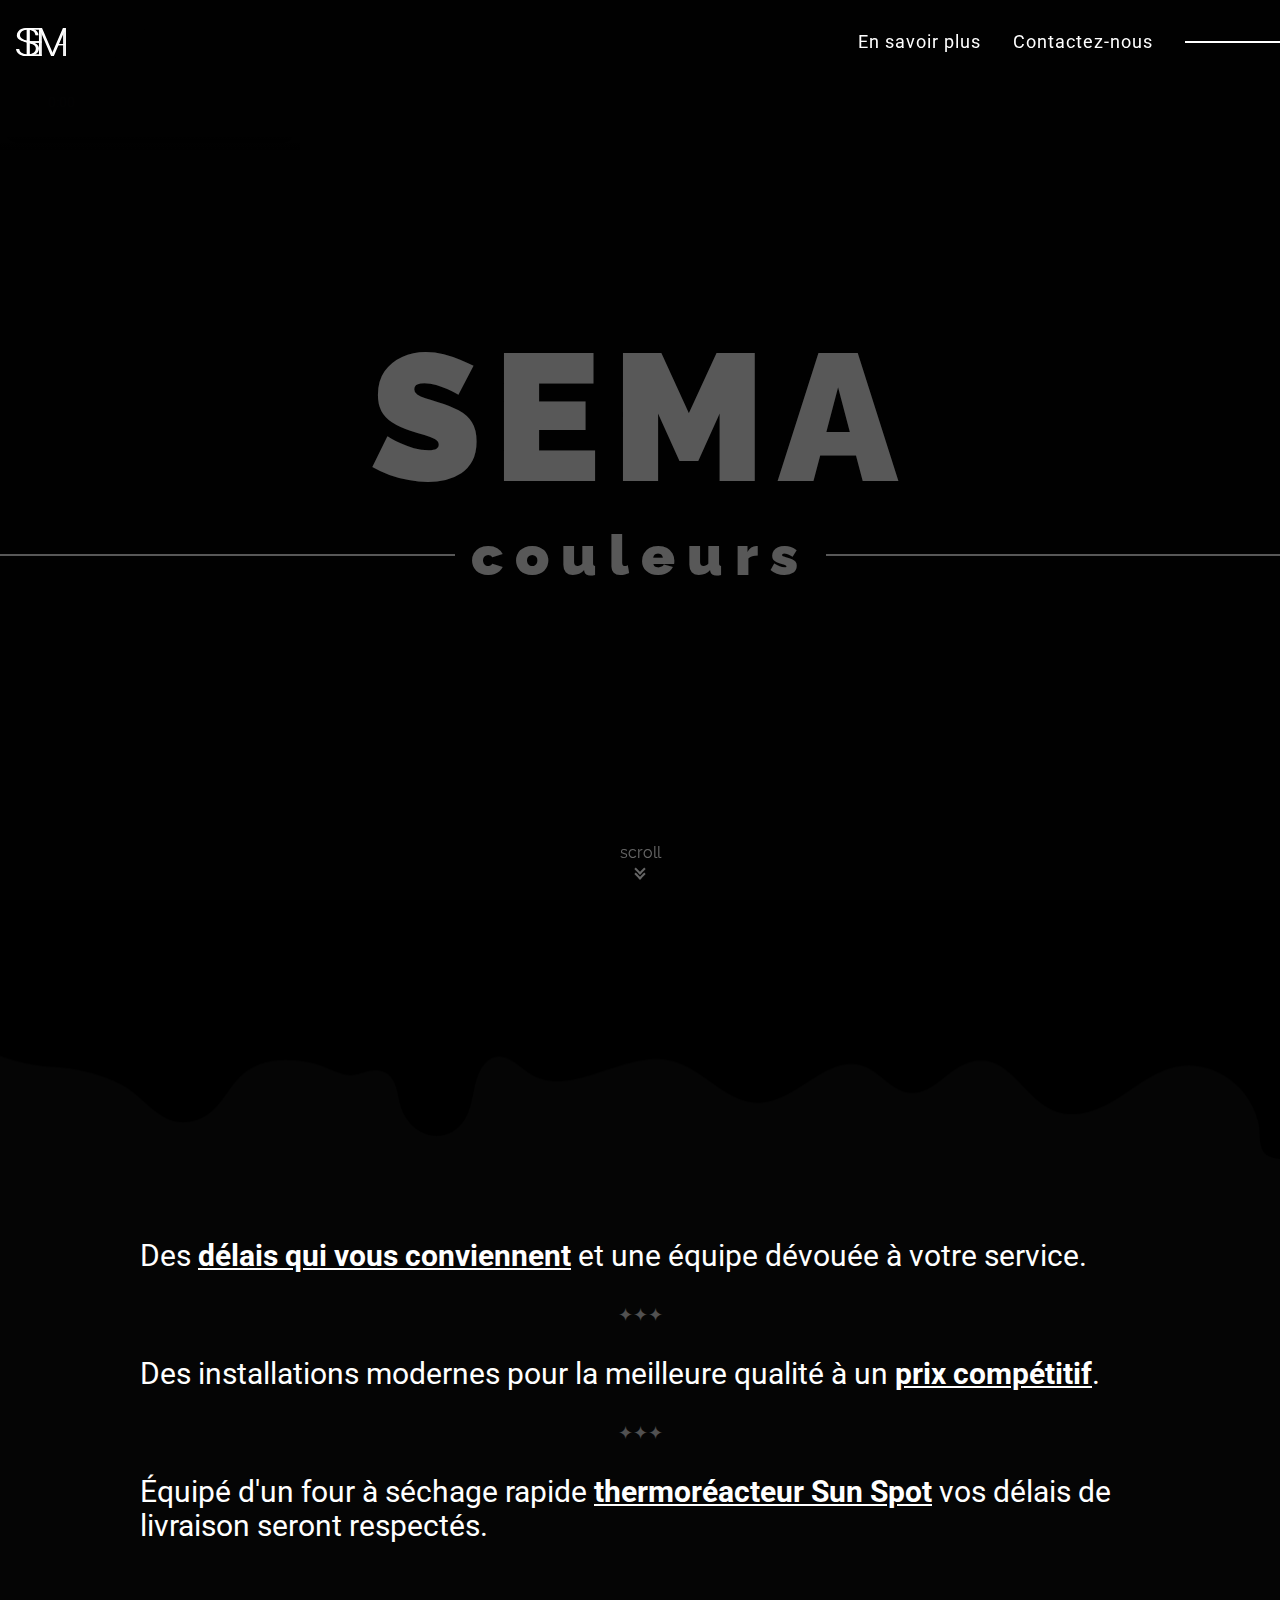
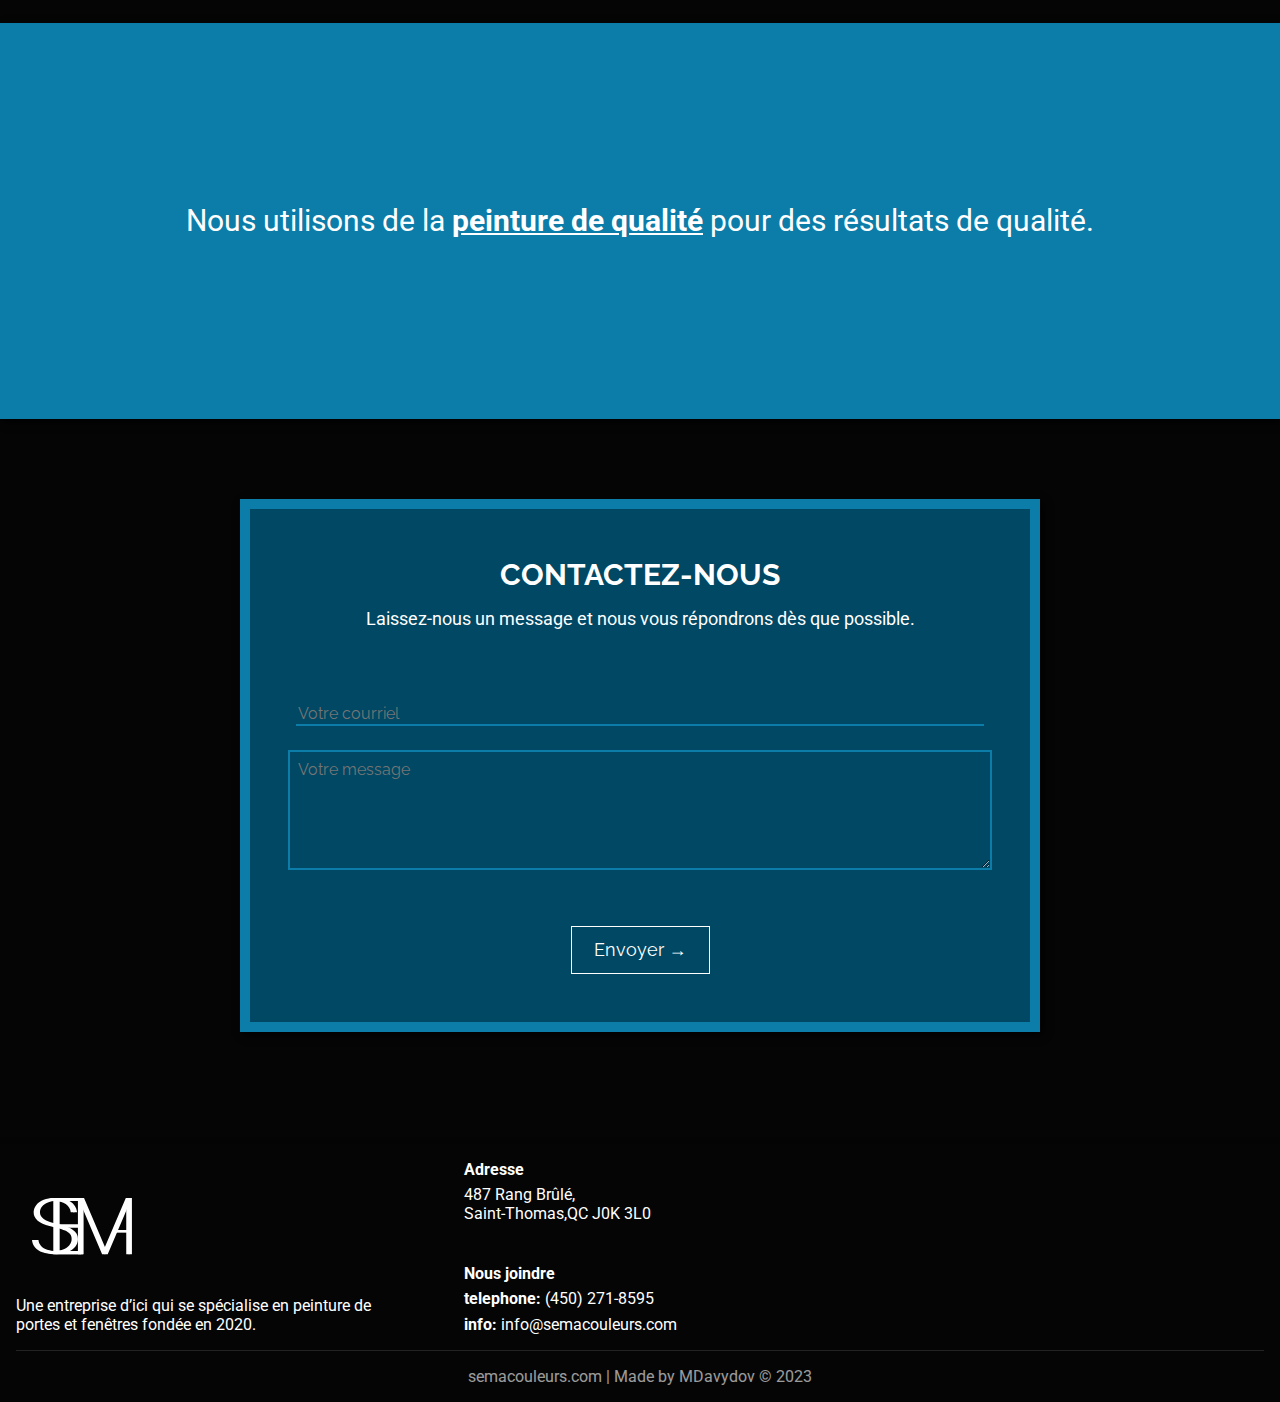
<file: index.html>
<!DOCTYPE html>

<html lang="fr">
	<head>
		<meta charset="utf-8">
    <meta name="viewport" content="width=device-width, initial-scale=1.0">
		<title>SEMA couleurs</title>
		<link rel="stylesheet" href="./css/app.css">
		<link rel="stylesheet" href="./css/variables.css">
		<link rel="stylesheet" href="./css/full-screen-compagny-name.css">
		<link rel="stylesheet" href="./css/navigation.css">
		<link rel="stylesheet" href="./css/about-us.css">
		<link rel="stylesheet" href="./css/contact-form.css">
		<link rel="stylesheet" href="./css/footer.css">
		<link rel="stylesheet" href="./css/dripping-with-font.css">
		<script src="./js/tunnels.js"></script>
	</head>
	<body>
		<script src="./js/app.js"></script>

		<navigation></navigation>
		<full-screen-company-name></full-screen-company-name>

		<div id='content' class="page">
			<img class="paint-dripping" src="./assets/paint-dripping.svg" alt="" height="300">
			<about-us></about-us>
			<dripping-with-font></dripping-with-font>
			<contact></contact>
			<footer></footer>
		</div>
	</body>
</html>
</file>
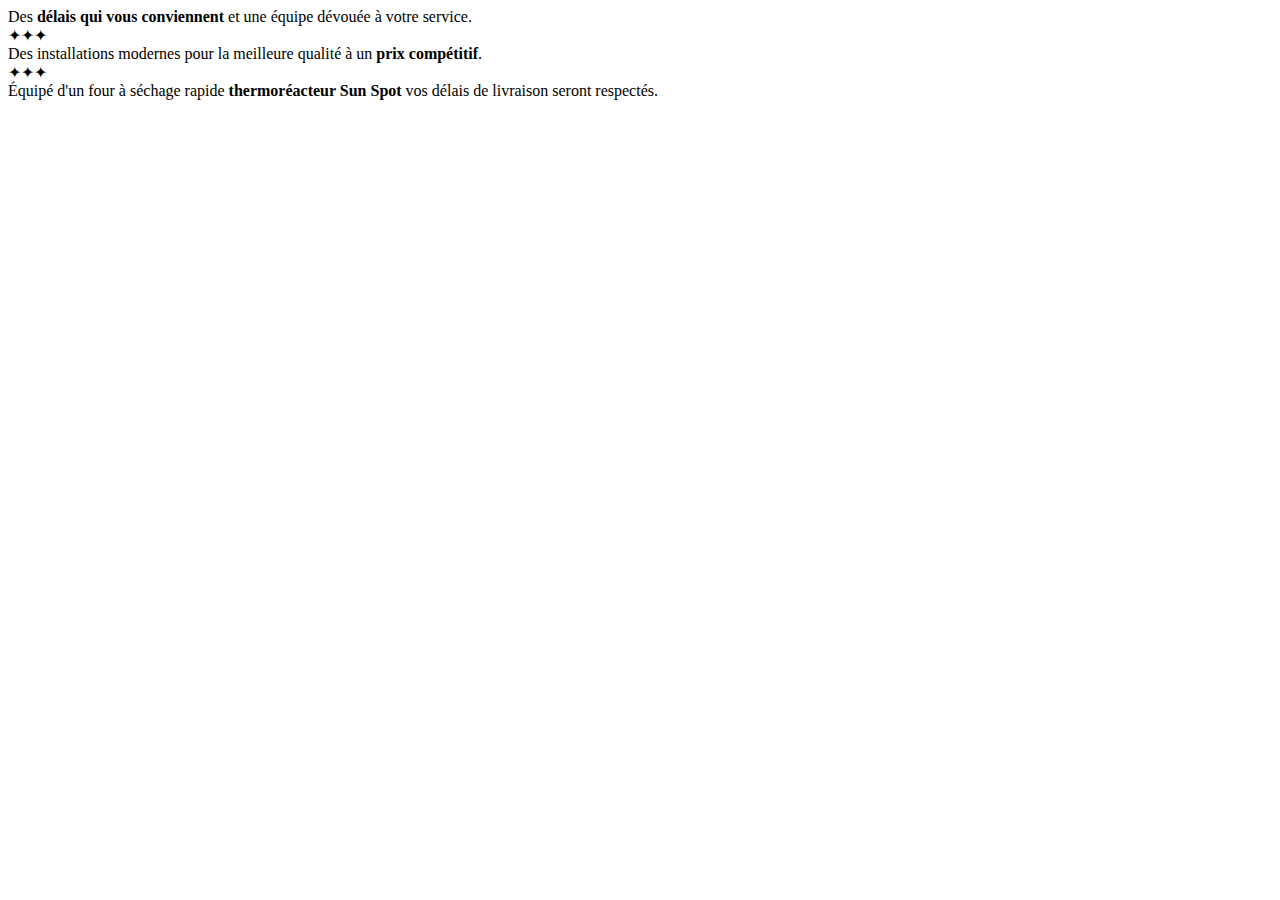
<file: templates/about-us.html>
<!DOCTYPE html>


<div class="about-the-company">
	<span class="font text--large">
		Des <b class="text--emphasis">délais qui vous conviennent</b> et une équipe dévouée à votre service.
	</span>
	<div class="separator text--normal">✦✦✦</div>
	<span class="font text--large">
		Des installations modernes pour la meilleure qualité à un <b class="text--emphasis">prix compétitif</b>.
	</span>
	<div class="separator text--normal">✦✦✦</div>
	<span class="font text--large">
		Équipé d'un four à séchage rapide <b class="text--emphasis">thermoréacteur Sun Spot</b> vos délais de livraison seront respectés.
	</span>
</div>
</file>
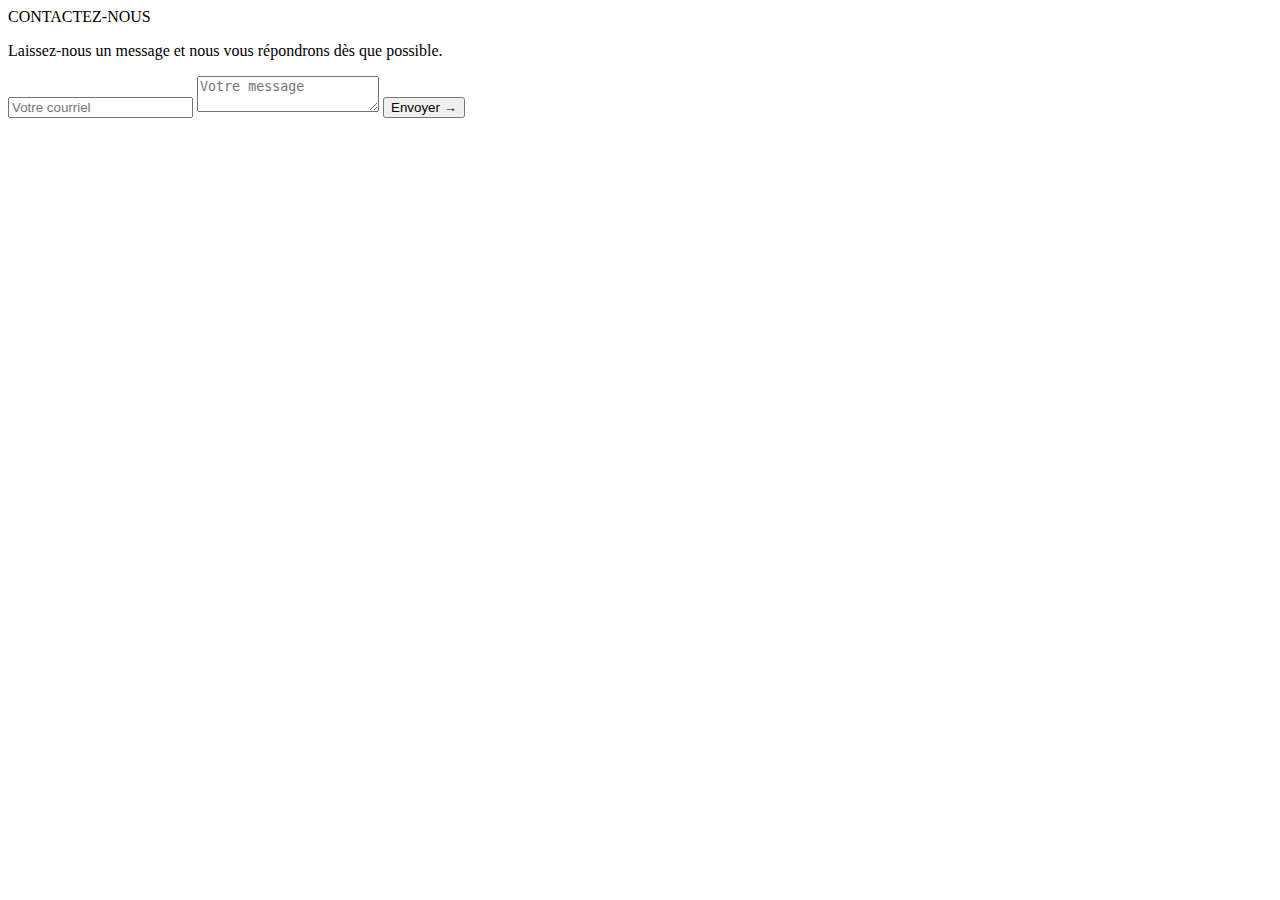
<file: templates/contact-form.html>
<!DOCTYPE html>
<div class="contact-us-container">
	<form
		class="contact-us-form"
		action="https://formspree.io/f/myyqrble"
		method="POST"
	>
		<div class="contact-title">
			<span class="text--large text--title">CONTACTEZ-NOUS</span>
			<p class="text--normal">Laissez-nous un message et nous vous répondrons dès que possible.</p>
		</div>
		<input type="email" name="email" placeholder="Votre courriel">
		<textarea placeholder="Votre message" name="message"></textarea>
		<button class="button" type="submit">Envoyer →</button>
	</form>
</div>
</file>
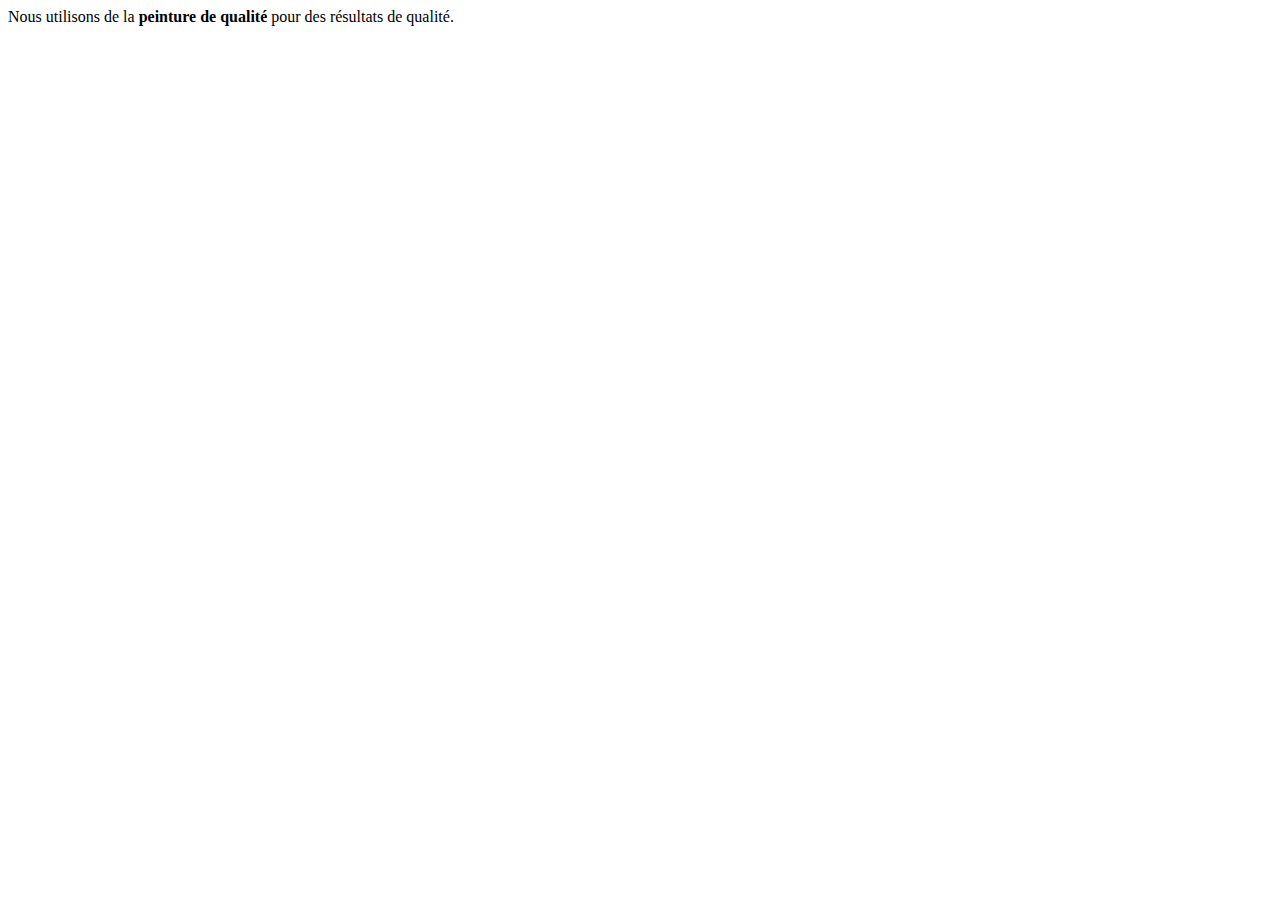
<file: templates/dripping-with-font.html>
<!DOCTYPE html>

<div class="dripping-with-font shadow--bottom">
	<span class="font text--large">Nous utilisons de la <b class="text--emphasis">peinture de qualité</b> pour des résultats de qualité.</span>
	<div class="drip"></div>
</div>
</file>
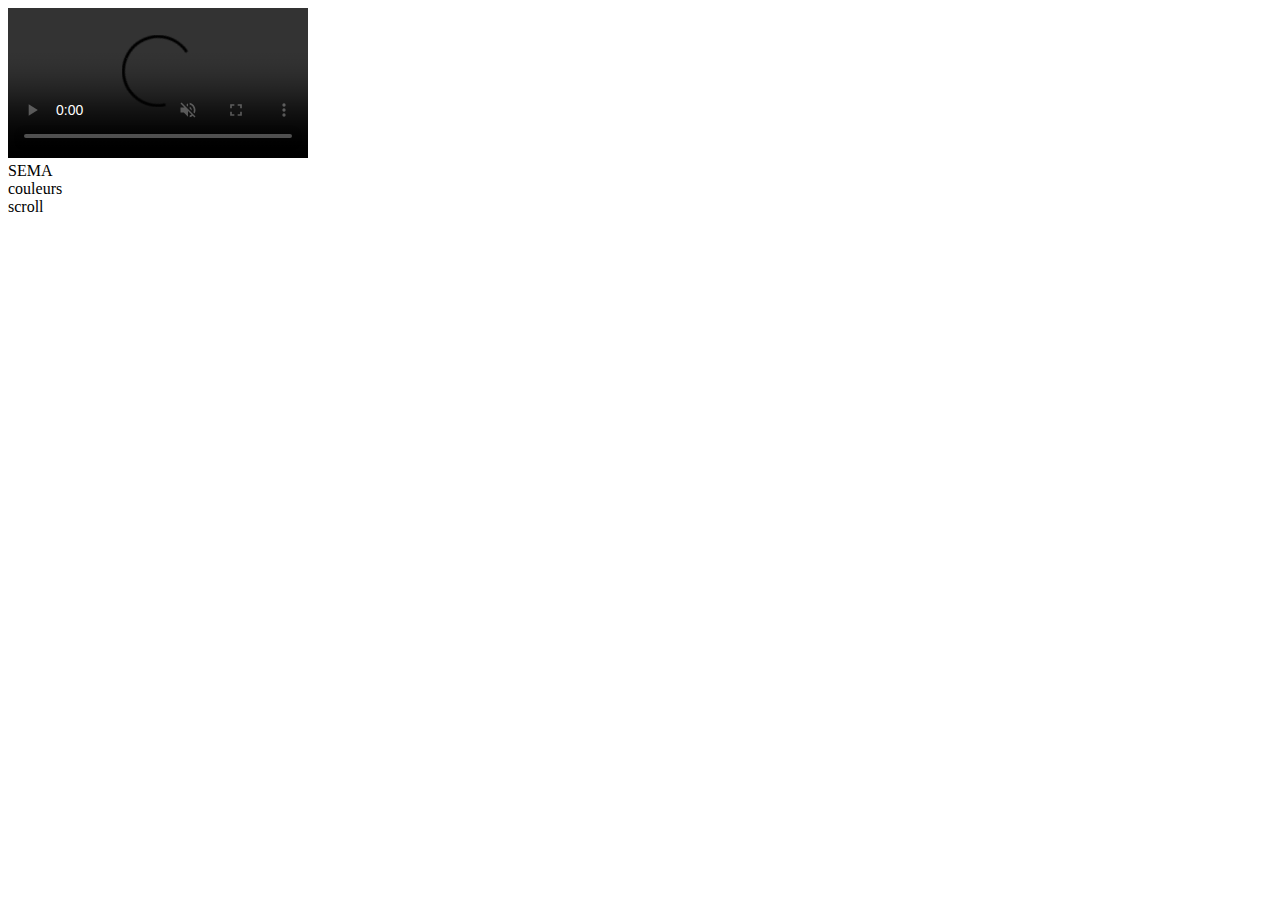
<file: templates/full-screen-compagny-name.html>
<!DOCTYPE html>

<div class="video-title">
	<video id='header-video' controls autoplay loop muted>
		<source src="http://www.semacouleurs.com/assets/videos/peinture-couleurs-profesionnel.mp4" type="video/mp4"/>
	</video>
	<div class="title">
		<span class="sema">SEMA</span>
		<span class="couleurs">
			<div class="line"></div>
			couleurs
			<div class="line"></div>
		</span>
	</div>
	<div onclick="scrollToPage()" class="scroll">
		scroll
		<span class="double-chevron"></span>
	</div>
</div>
</file>
<file: css/app.css>
@import url('https://fonts.googleapis.com/css2?family=Raleway&display=swap');
@import url('https://fonts.googleapis.com/css2?family=Lato&display=swap');
@import url('https://fonts.googleapis.com/css2?family=Roboto:wght@100&display=swap');

html, body {
  margin: 0;
  padding: 0;
  overflow-x: hidden;
  font-family: 'Roboto';
  background-color: #050505;
}

.page {
  background-color: #050505;
  height: 100%;
  width: 100%;
  display: flex;
  flex-direction: column;
  gap: 4rem;
}

.text--normal {
  /* 16px to 18px */
  font-size: clamp(1.0rem, 0.969rem + 0.156vw, 1.125rem);
}

.text--large {
  /* 22px to 32px */
  font-size: clamp(1.375rem, 1.219rem + 0.781vw, 2.0rem);
}

.text--x-large {

}

.text--title {
  font-family: 'Raleway';
  font-weight: bolder;
}

.text--emphasis {
  font-weight: bold;
  text-decoration: underline;
}

.shadow--bottom {
  box-shadow: 3px 3px 8px rgba(0, 0, 0, 0.9);
}

.button {
  font-size: 18px;
  border: 1px solid white;
  color: white;
  padding: 12px 22px;
  background: none;
  cursor: pointer;
  font-family: 'Raleway';
  margin-top: 32px;
}

.paint-dripping {
  height: fit-content;
}
</file>
<file: css/variables.css>
:root {
  --color-light-blue: #0C7CA9;
  --color-blue: #004864;
}
</file>
<file: css/full-screen-compagny-name.css>
.video-title {
  font-family: 'Raleway';
  height: 100vh;
  width: 100%;
  position: relative;
  box-sizing: border-box;
  overflow: hidden;
  background: #FFFFFF55;
}

.video-title .title {
  position: absolute;
  top: 0;
  left: 0;
  background: #020202;
  height: 100%;
  width: 100%;
  color: white;
  display: flex;
  flex-direction: column;
  justify-content: center;
  align-items: center;
  font-size: 100px;
  font-weight: 900;
  mix-blend-mode: multiply;
}

.sema {
  font-size: clamp(6.0rem, 4.25rem + 8.75vw, 13.0rem);
  letter-spacing: 12px;
}

.couleurs {
  width: 100%;
  letter-spacing: 12px;
  font-size: clamp(2.813rem, 2.579rem + 1.171vw, 3.75rem);
  line-height: clamp(3.125rem, 2.812rem + 1.562vw, 4.375rem);
  text-align: center;
  display: flex;
  align-items: center;
  gap: 1rem;
}

.line {
  height: 2px;
  width: 100%;
  background: white;
  box-sizing: border-box;
}

@media (max-width: 400px) { /* Small screens */
  .video-title video {
    height: 100%;
  }
}

@media (min-width: 1600px) {
  .video-title video {
    width: 100%;
  }
}
</file>
<file: css/navigation.css>
.menu {
  z-index: 100;
  position: fixed;
  top: 0;
  width: 100%;
  display: flex;
  justify-content: space-between;
  align-items: center;
  box-sizing: border-box;
}

.navigation {
  box-sizing: border-box;
  letter-spacing: 1px;
  background: inherit;
  color: white;
  display: flex;
  gap: 2rem;
  width: 33%;
  min-width: 300px;
  align-items: center;
  justify-content: center;
  padding: 2rem 0;
}

.logo {
  padding: 1rem;
  width: 50px;
  height: 50px;
}

.scroll {
  cursor: pointer;
  position: absolute;
  bottom: 16px;
  color: white;
  opacity: 40%;
  display: flex;
  flex-direction: column;
  align-items: center;
  width: 100%;
}

.double-chevron {
    box-sizing: border-box;
    position: relative;
    display: block;
    transform: scale(var(--ggs,1));
    width: 22px;
    height: 22px
}
.double-chevron::after,
.double-chevron::before {
    content: "";
    display: block;
    box-sizing: border-box;
    position: absolute;
    width: 8px;
    height: 8px;
    border-bottom: 2px solid;
    border-right: 2px solid;
    transform: rotate(45deg);
    left: 7px;
    top: 3px
}
.double-chevron::after {
    top: 8px
}

.tab {
  cursor: pointer;
  position: relative;
  text-decoration: none;
  text-wrap: nowrap;
}

.tab::after {
  content: '';
  position: absolute;
  left: 0;
  bottom: -3px;
  width: 0%;
  height: 1px;
  background-color: white;
  transition: width 0.4s ease-in-out;
}

.tab:hover::after {
  width: 80%;
}
</file>
<file: css/about-us.css>
.about-the-company {
  color: white;
  display: flex;
  flex-direction: column;
  gap: 2rem;
  margin: auto;
  padding: 1rem;
}

.about-the-company {
  max-width: 1000px;
}

.about-the-company .separator {
  text-align: center;
  opacity: 30%;
}
</file>
<file: css/contact-form.css>
.contact-us-container {
  width: 100%;
  display: flex;
  align-items: center;
  justify-content: center;
}

.contact-us-form {
  box-sizing: border-box;
  padding: 3rem;
  color: white;
  background-color: var(--color-blue);
  border: solid 10px var(--color-light-blue);
  display: flex;
  align-items: center;
  flex-direction: column;
  width: 800px;
  gap: 1.5rem;
  box-shadow: 3px 3px 8px rgba(0, 0, 0, 0.9);
  margin: 1rem;
}

.contact-us-form input, .contact-us-form textarea {
  color: white;
  font-family: 'Raleway';
  width: 100%;
  background: none;
  border: none;
  font-size: 16px;
  border-bottom: 2px solid var(--color-light-blue);
}

.contact-us-form textarea {
  border: 2px solid var(--color-light-blue);
  height: 100px;
  padding: .5rem;
}

.contact-title {
  display: flex;
  flex-direction: column;
  align-items: center;
  margin-bottom: 32px;
}
</file>
<file: css/footer.css>
.footer {
    padding: 1rem;
    margin-top: 32px;
    display: flex;
    flex-direction: column;
    color: white;
    box-shadow: 0px -3px 4px rgba(0, 0, 0, 0.2);
}

.footer p {
    padding: 0;
    margin: 0;
}

.footer-content {
    display: flex;
    gap: 3rem;
    padding-bottom: 1rem;
    flex-flow: wrap;
}

.footer .logo {
    width: 100px;
    height: 100px;
}

.footer .company-logo {
    max-width: 400px;
}

.footer .informations {
    display: flex;
    justify-content: space-between;
    flex-direction: column;
    gap: 1rem;
}

.footer .informations a {
    text-decoration: none;
    color: white;
}

.notice {
    border-top: solid 1px #FFFFFF33;
    padding-top: 1rem;
    text-align: center;
    opacity: 60%;
}

.info {
    display: flex;
    flex-direction: column;
    justify-content: space-between;
    gap: .4rem;
}

.info-title {
    font-weight: bold;
    font-size: 16px;
}
</file>
<file: css/dripping-with-font.css>
/* Animation properties */
:root {
  --anim-width: 200px;
  --anim-height: 300px;
  --anim-duration: 3s;
}

/* Splash properties */
:root {
  --splash-width: var(--anim-width);
  --splash-height: calc(var(--anim-width) / 2);
  --splash-origin: calc(var(--splash-height) / 2);
  --water-level: var(--splash-origin);
}

/* Drip properties */
:root {
  --drip-size: 15px;
  --drip-pos: (calc(var(--splash-width) / 2) - (var(--drip-size) / 2));
  --drip-rebound: 40px;
  --drip-re-size: 5px;
  --drip-re-pos: (calc(var(--splash-width) / 2) - (var(--drip-re-size) / 2));
}

.dripping-with-font {
  width: 100%;
  position: relative;
  background-color: var(--color-light-blue);
  display: flex;
  align-items: center;
  justify-content: center;
  padding: 3rem 1rem;
  box-sizing: border-box;
}

.dripping-with-font .font {
  position: absolute;
  color: white;
  width: 100%;
  text-align: center;
}

.drip {
  width: var(--anim-width);
  height: var(--anim-height);
  display: flex;
  flex-wrap: wrap;
  justify-content: center;
  margin: auto;
  position: relative;
}

.drip:before {
  position: absolute;
  left: var(--drip-pos);
  top: 0;
  content: '';
  width: var(--drip-size);
  height: var(--drip-size);
  background-color: white;
  border-radius: 50%;
  opacity: 0;
  animation: drip var(--anim-duration) ease infinite;
}

.drip:after {
  box-sizing: border-box;
  position: absolute;
  bottom: 0;
  left: 0;
  content: '';
  width: 0px;
  height: 0px;
  border: solid 4px white;
  border-radius: 50%;
  opacity: 0;
  animation: splash var(--anim-duration) ease infinite;
}

@keyframes drip {
  10% {
    top: 0;
    opacity: 1;
    animation-timing-function: cubic-bezier(.24, 0, .76, .14);
  }
  25% {
    opacity: 1;
    top: calc(var(--anim-height) - var(--water-level));
    animation-timing-function: ease-out;
    width: var(--drip-size);
    height: var(--drip-size);
    left: var(--drip-pos);
  }
  30% {
    opacity: 1;
    top: calc(var(--anim-height) - (var(--water-level) + var(--drip-rebound)));
    width: var(--drip-re-size);
    height: var(--drip-re-size);
    animation-timing-function: ease-in;
    left: var(--drip-re-pos);
  }
  33% {
    top: calc(var(--anim-height) - var(--water-level));
    opacity: 0;
    animation-timing-function: ease-out;
    left: var(--drip-re-pos);
  }
  33.001% {
    opacity: 0;
  }
  100% {
    opacity: 0;
  }
}

@keyframes splash {
  0% {
    opacity: 0;
  }
  25% {
    bottom: calc(var(--splash-height) / 2);
    left: calc(var(--splash-width) / 2);
    opacity: 0;
    width: 0px;
    height: 0px;
  }
  25.001% {
    opacity: 1;
  }
  33% {
    bottom: 0;
    left: 0;
    opacity: 0;
    width: var(--splash-width);
    height: var(--splash-height);
  }
  33.001% {
    bottom: calc(var(--splash-height) / 2);
    left: calc(var(--splash-width) / 2);
    opacity: 1;
    width: 0px;
    height: 0px;
  }
  43% {
    bottom: 0;
    left: 0;
    opacity: 0;
    width: var(--splash-width);
    height: var(--splash-height);
  }
  43.001% {
    opacity: 0;
  }
}
</file>
